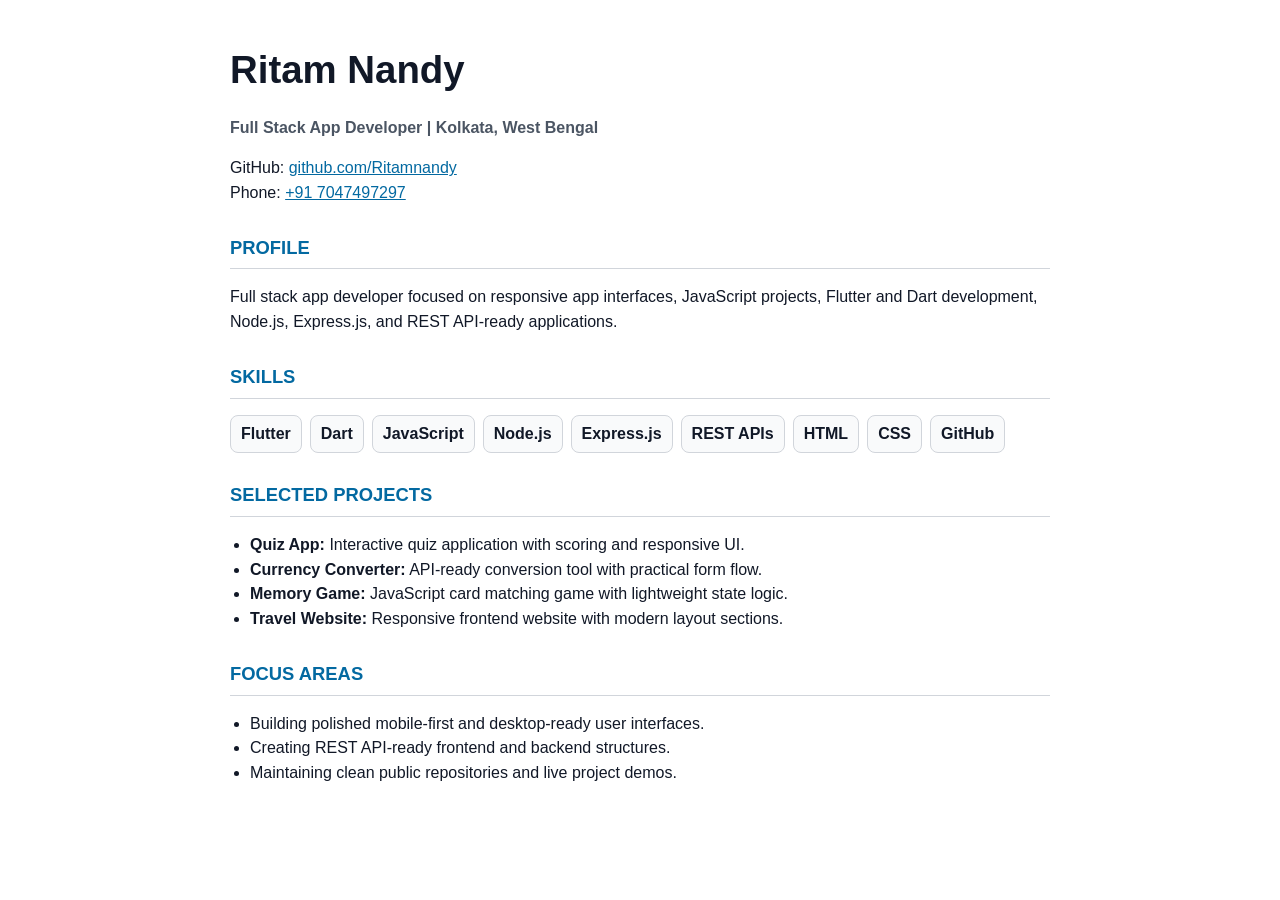
<file: assets/Ritam_Nandy_Resume.html>
<!DOCTYPE html>
<html lang="en">
<head>
  <meta charset="UTF-8">
  <meta name="viewport" content="width=device-width, initial-scale=1.0">
  <title>Ritam Nandy Resume</title>
  <style>
    body {
      max-width: 820px;
      margin: 40px auto;
      padding: 0 22px;
      color: #111827;
      font-family: Arial, sans-serif;
      line-height: 1.55;
    }

    h1 {
      margin-bottom: 4px;
      font-size: 2.4rem;
    }

    h2 {
      margin-top: 28px;
      padding-bottom: 6px;
      border-bottom: 1px solid #d1d5db;
      color: #0369a1;
      font-size: 1.15rem;
      text-transform: uppercase;
    }

    a {
      color: #0369a1;
    }

    ul {
      padding-left: 20px;
    }

    .meta {
      color: #4b5563;
      font-weight: 700;
    }

    .chips {
      display: flex;
      flex-wrap: wrap;
      gap: 8px;
      padding: 0;
      list-style: none;
    }

    .chips li {
      padding: 6px 10px;
      border: 1px solid #d1d5db;
      border-radius: 8px;
      background: #f9fafb;
      font-weight: 700;
    }
  </style>
</head>
<body>
  <h1>Ritam Nandy</h1>
  <p class="meta">Full Stack App Developer | Kolkata, West Bengal</p>
  <p>
    GitHub: <a href="https://github.com/Ritamnandy">github.com/Ritamnandy</a><br>
    Phone: <a href="tel:+917047497297">+91 7047497297</a>
  </p>

  <h2>Profile</h2>
  <p>
    Full stack app developer focused on responsive app interfaces, JavaScript projects, Flutter and Dart development, Node.js, Express.js, and REST API-ready applications.
  </p>

  <h2>Skills</h2>
  <ul class="chips">
    <li>Flutter</li>
    <li>Dart</li>
    <li>JavaScript</li>
    <li>Node.js</li>
    <li>Express.js</li>
    <li>REST APIs</li>
    <li>HTML</li>
    <li>CSS</li>
    <li>GitHub</li>
  </ul>

  <h2>Selected Projects</h2>
  <ul>
    <li><strong>Quiz App:</strong> Interactive quiz application with scoring and responsive UI.</li>
    <li><strong>Currency Converter:</strong> API-ready conversion tool with practical form flow.</li>
    <li><strong>Memory Game:</strong> JavaScript card matching game with lightweight state logic.</li>
    <li><strong>Travel Website:</strong> Responsive frontend website with modern layout sections.</li>
  </ul>

  <h2>Focus Areas</h2>
  <ul>
    <li>Building polished mobile-first and desktop-ready user interfaces.</li>
    <li>Creating REST API-ready frontend and backend structures.</li>
    <li>Maintaining clean public repositories and live project demos.</li>
  </ul>
</body>
</html>
</file>
